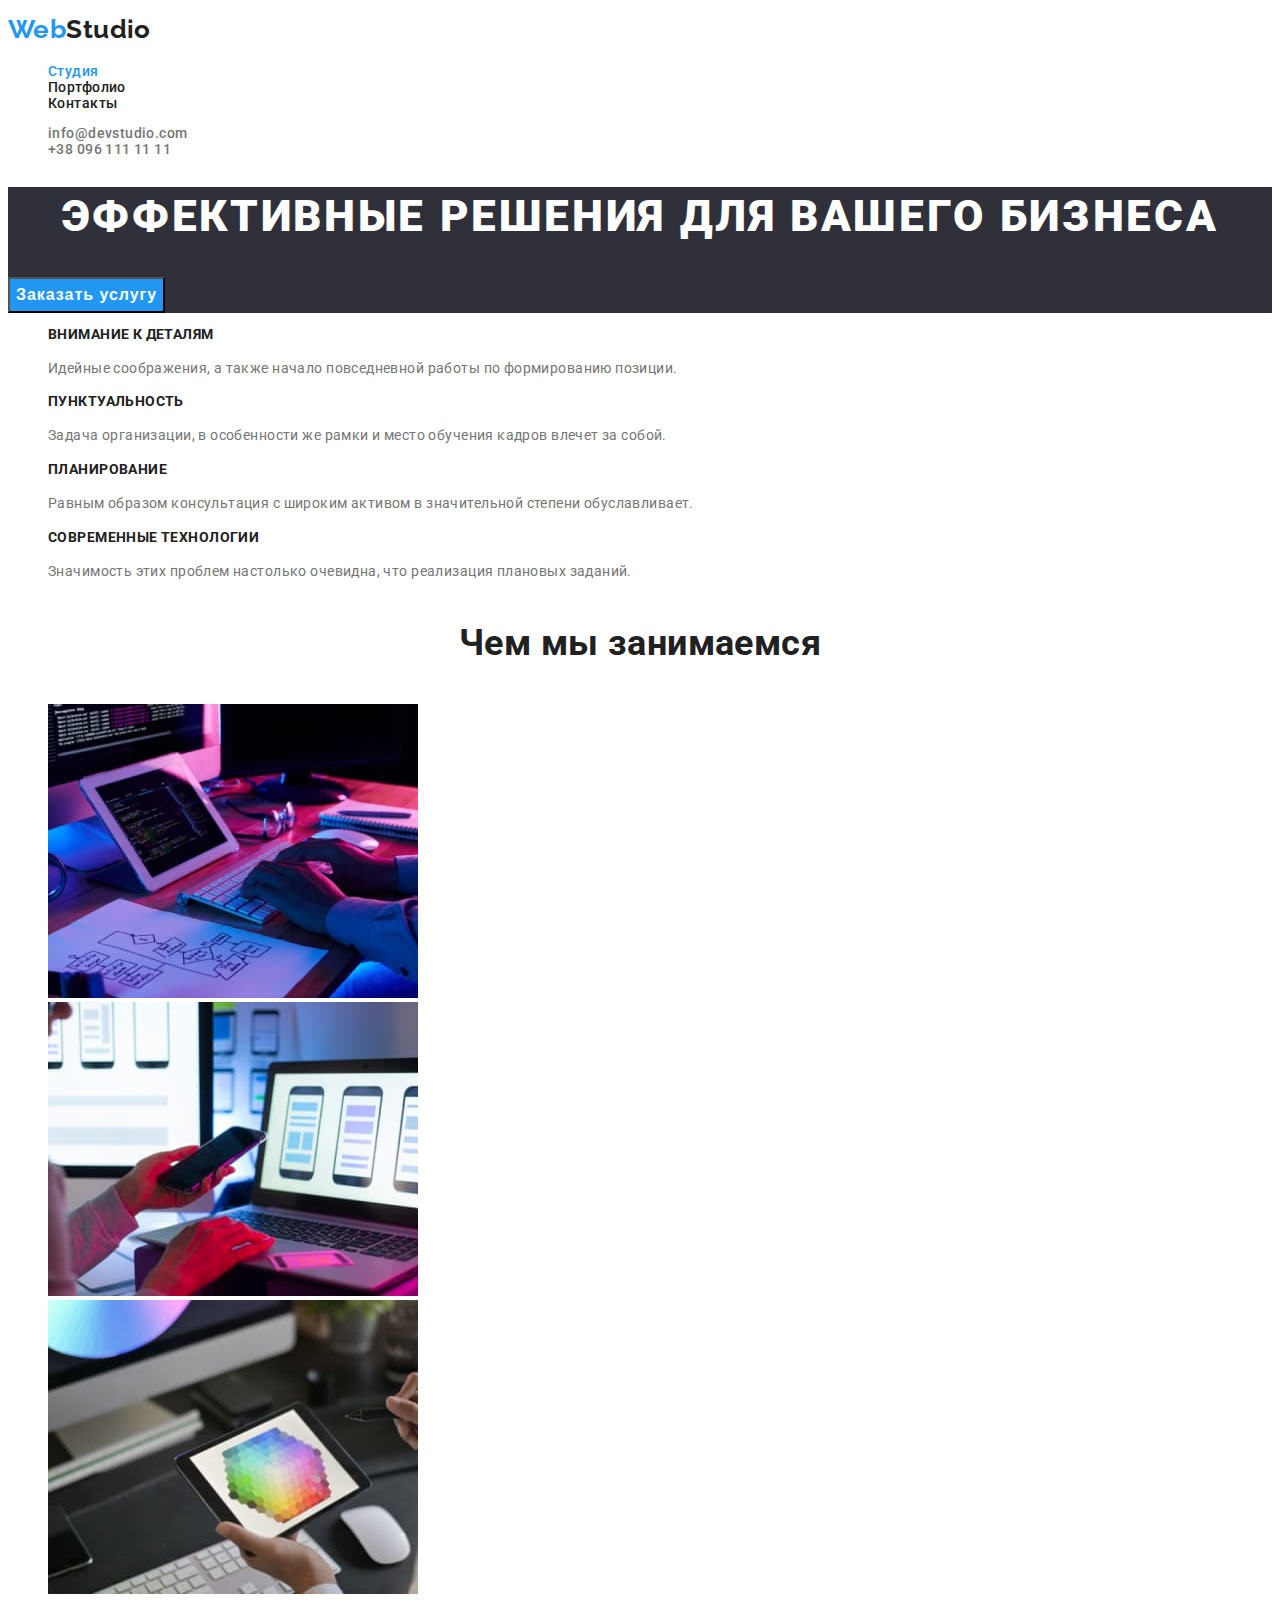
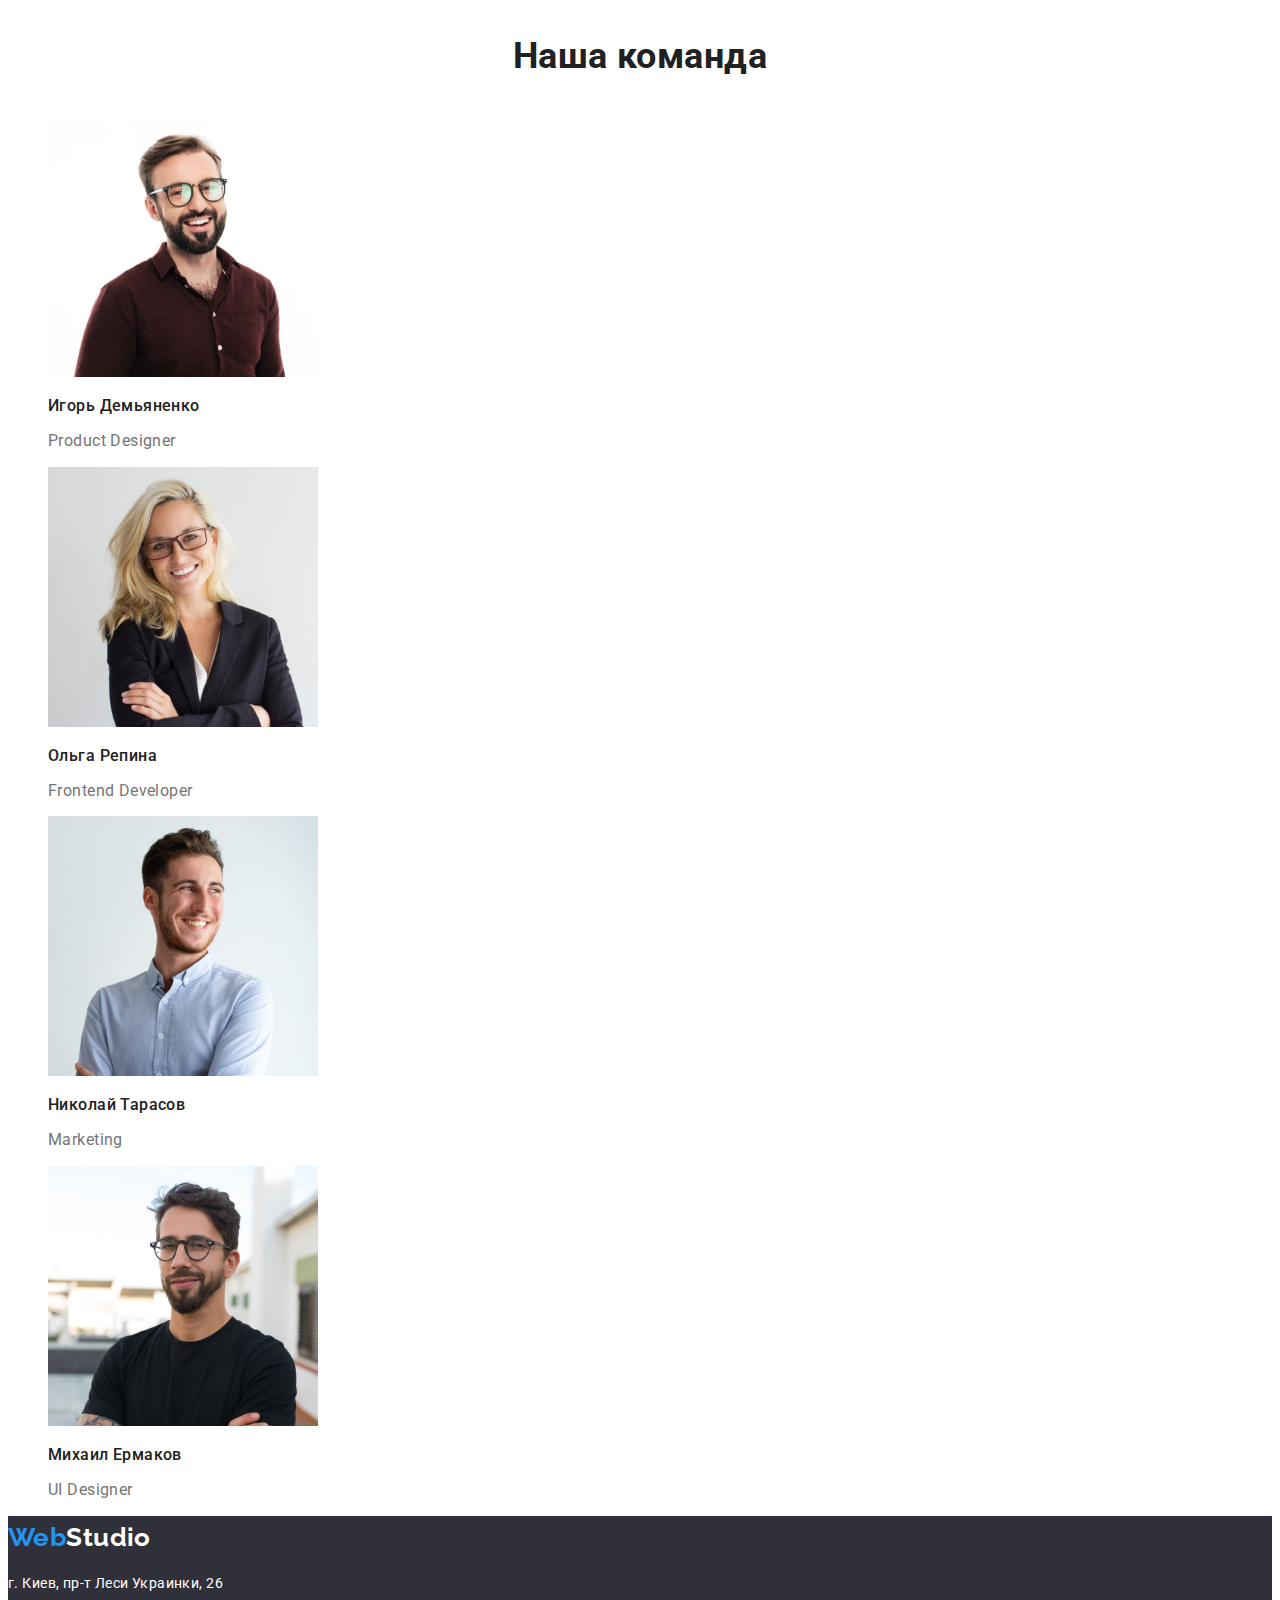
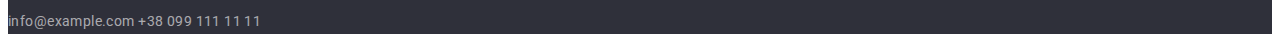
<file: index.html>
<!DOCTYPE html>
<html lang="ru">

<head>
    <meta charset="UTF-8">
    <meta http-equiv="X-UA-Compatible" content="IE=edge">
    <meta name="viewport" content="width=device-width, initial-scale=1.0">
    <title>HW1</title>
    <link
        href="https://fonts.googleapis.com/css2?family=Raleway:wght@700&family=Roboto:wght@400;500;700;900&display=swap"
        rel="stylesheet">
    <link rel="stylesheet" href="css/styles.css">
</head>

<body>
    <header class="header">
        <a href="" class="logo"><span>Web</span>Studio</a>
        <nav>
            <ul class="menu-list">
                <li><a href="./index.html" class="link active">Студия</a></li>
                <li><a href="./portfolio.html" class="link">Портфолио</a></li>
                <li><a href="" class="link">Контакты</a></li>
            </ul>
        </nav>
        <ul class="list">
            <li><a href="mailto:info@devstudio.com" class="link">info@devstudio.com</a></li>
            <li><a href="tel:+380961111111" class="link">+38 096 111 11 11</a></li>
        </ul>
    </header>

    <main>
        <section class="hero">
            <h1 class="title">Эффективные решения для вашего бизнеса</h1>
            <button type="button" class="btn">Заказать услугу</button>
        </section>

        <section class="features">
            <ul class="features-list">
                <li>
                    <h3 class="features-title">Внимание к деталям</h3>
                    <p class="features-text">Идейные соображения, а также начало повседневной работы по формированию позиции.</p>
                </li>
                <li>
                    <h3 class="features-title">Пунктуальность</h3>
                    <p class="features-text">Задача организации, в особенности же рамки и место обучения кадров влечет за собой.</p>
                </li>
                <li>
                    <h3 class="features-title">Планирование</h3>
                    <p class="features-text">Равным образом консультация с широким активом в значительной степени обуславливает.</p>
                </li>
                <li>
                    <h3 class="features-title">Современные технологии</h3>
                    <p class="features-text">Значимость этих проблем настолько очевидна, что реализация плановых заданий.</p>
                </li>
            </ul>
        </section>

        <section class="section">
            <h2 class="section-title">Чем мы занимаемся</h2>
            <ul class="work">
                <li>
                    <a href=""><img src="images/img1.jpg" alt="work at the computer" width="370"></a>
                </li>
                <li>
                    <a href=""><img src="images/img2.jpg" alt="work at the phone" width="370"></a>
                </li>
                <li>
                    <a href=""><img src="images/img3.jpg" alt="work at the tablet" width="370"></a>
                </li>
            </ul>
        </section>

        <section class="section">
            <h2 class="section-title">Наша команда</h2>
            <ul class="team">
                <li>
                    <img src="images/photo1.jpg" alt="the guy in the picture" width="270">
                    <h3 class="team-title">Игорь Демьяненко</h3>
                    <p lang="en" class="team-text">Product Designer</p>
                </li>
                <li>
                    <img src="images/photo2.jpg" alt="the girl in the picture" width="270">
                    <h3 class="team-title">Ольга Репина</h3>
                    <p lang="en" class="team-text">Frontend Developer</p>
                </li>
                <li>
                    <img src="images/photo3.jpg" alt="the guy in the picture" width="270">
                    <h3 class="team-title">Николай Тарасов</h3>
                    <p lang="en" class="team-text">Marketing</p>
                </li>
                <li>
                    <img src="images/photo4.jpg" alt="the guy in the picture" width="270">
                    <h3 class="team-title">Михаил Ермаков</h3>
                    <p lang="en" class="team-text">UI Designer</p>
                </li>
            </ul>
        </section>
    </main>

    <footer class="footer">
        <a href="" class="logo"><span>Web</span>Studio</a>
        <address class="footer-address">
            <p class="footer-text">г. Киев, пр-т Леси Украинки, 26</p>
            <a href="mailto:info@example.com" class="footer-link">info@example.com</a>
            <a href="tel:+380991111111" class="footer-link">+38 099 111 11 11</a>
        </address>
    </footer>
</body>

</html>
</file>
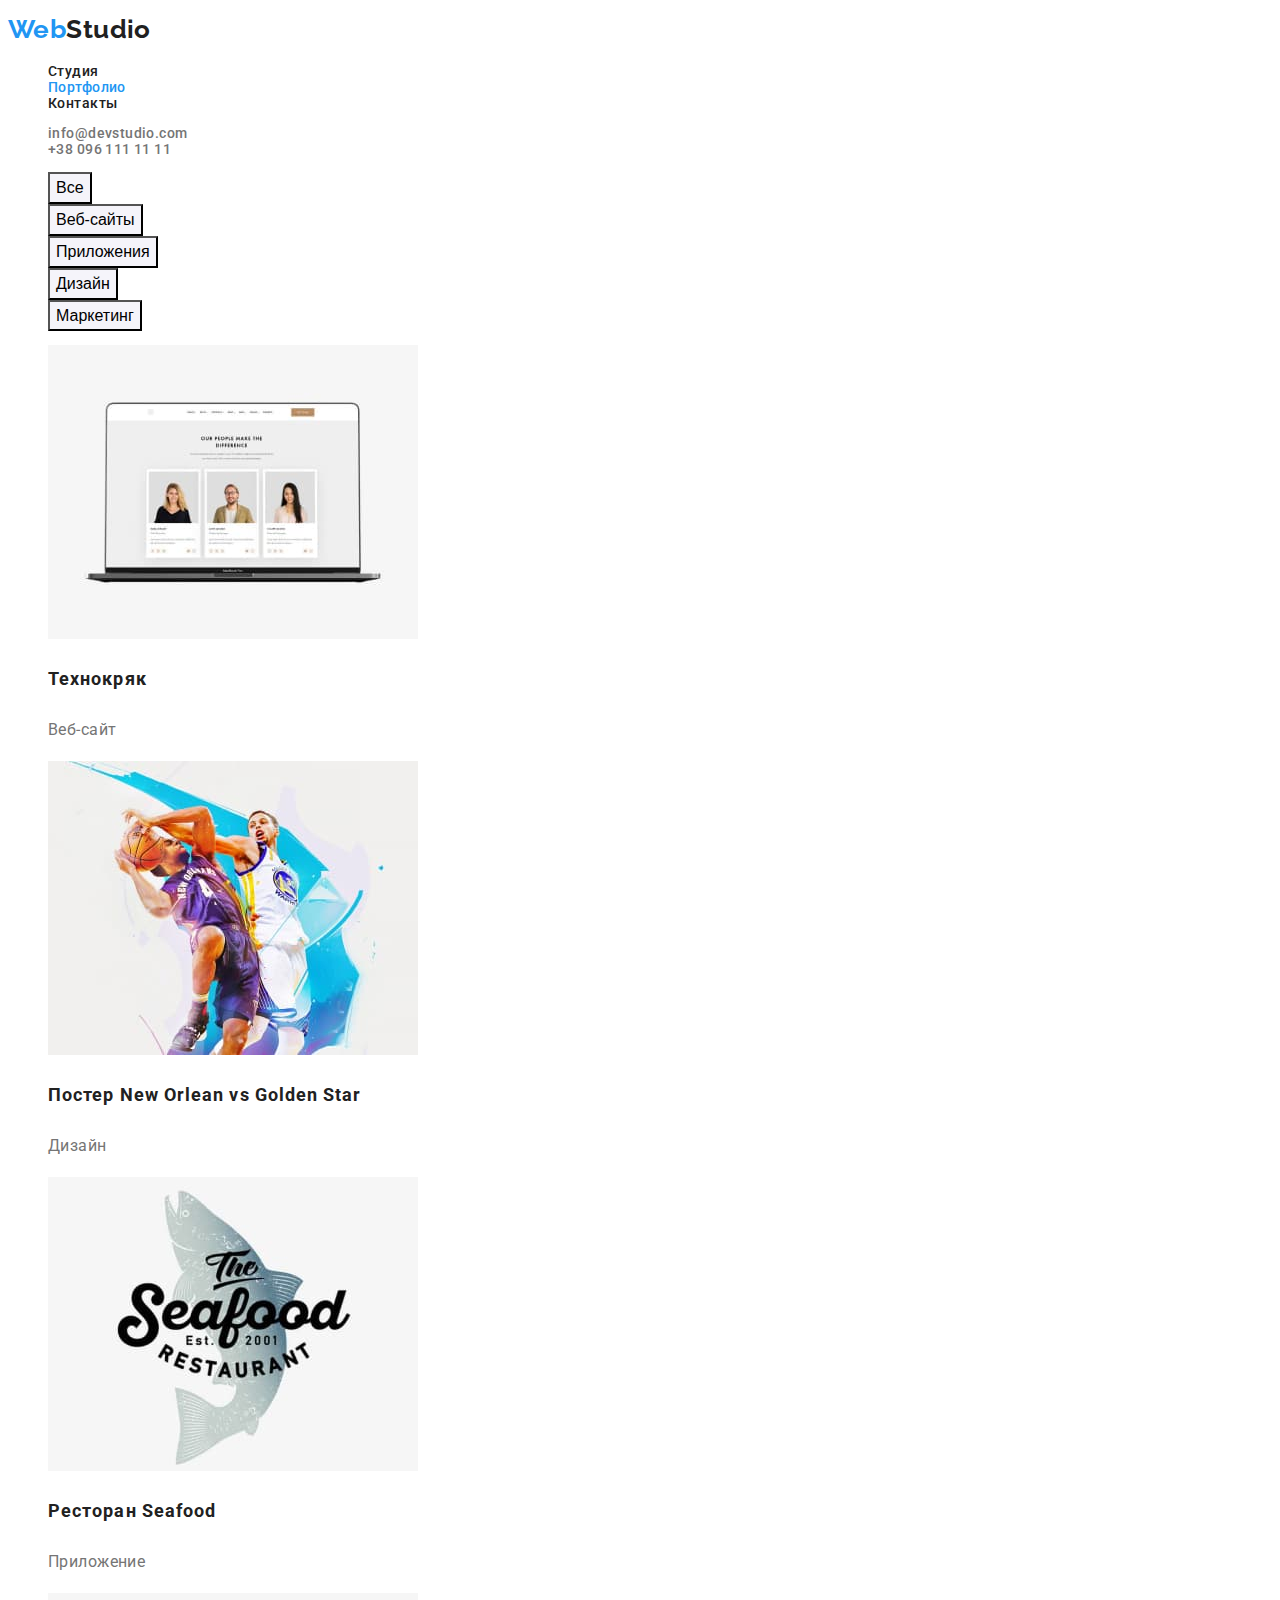
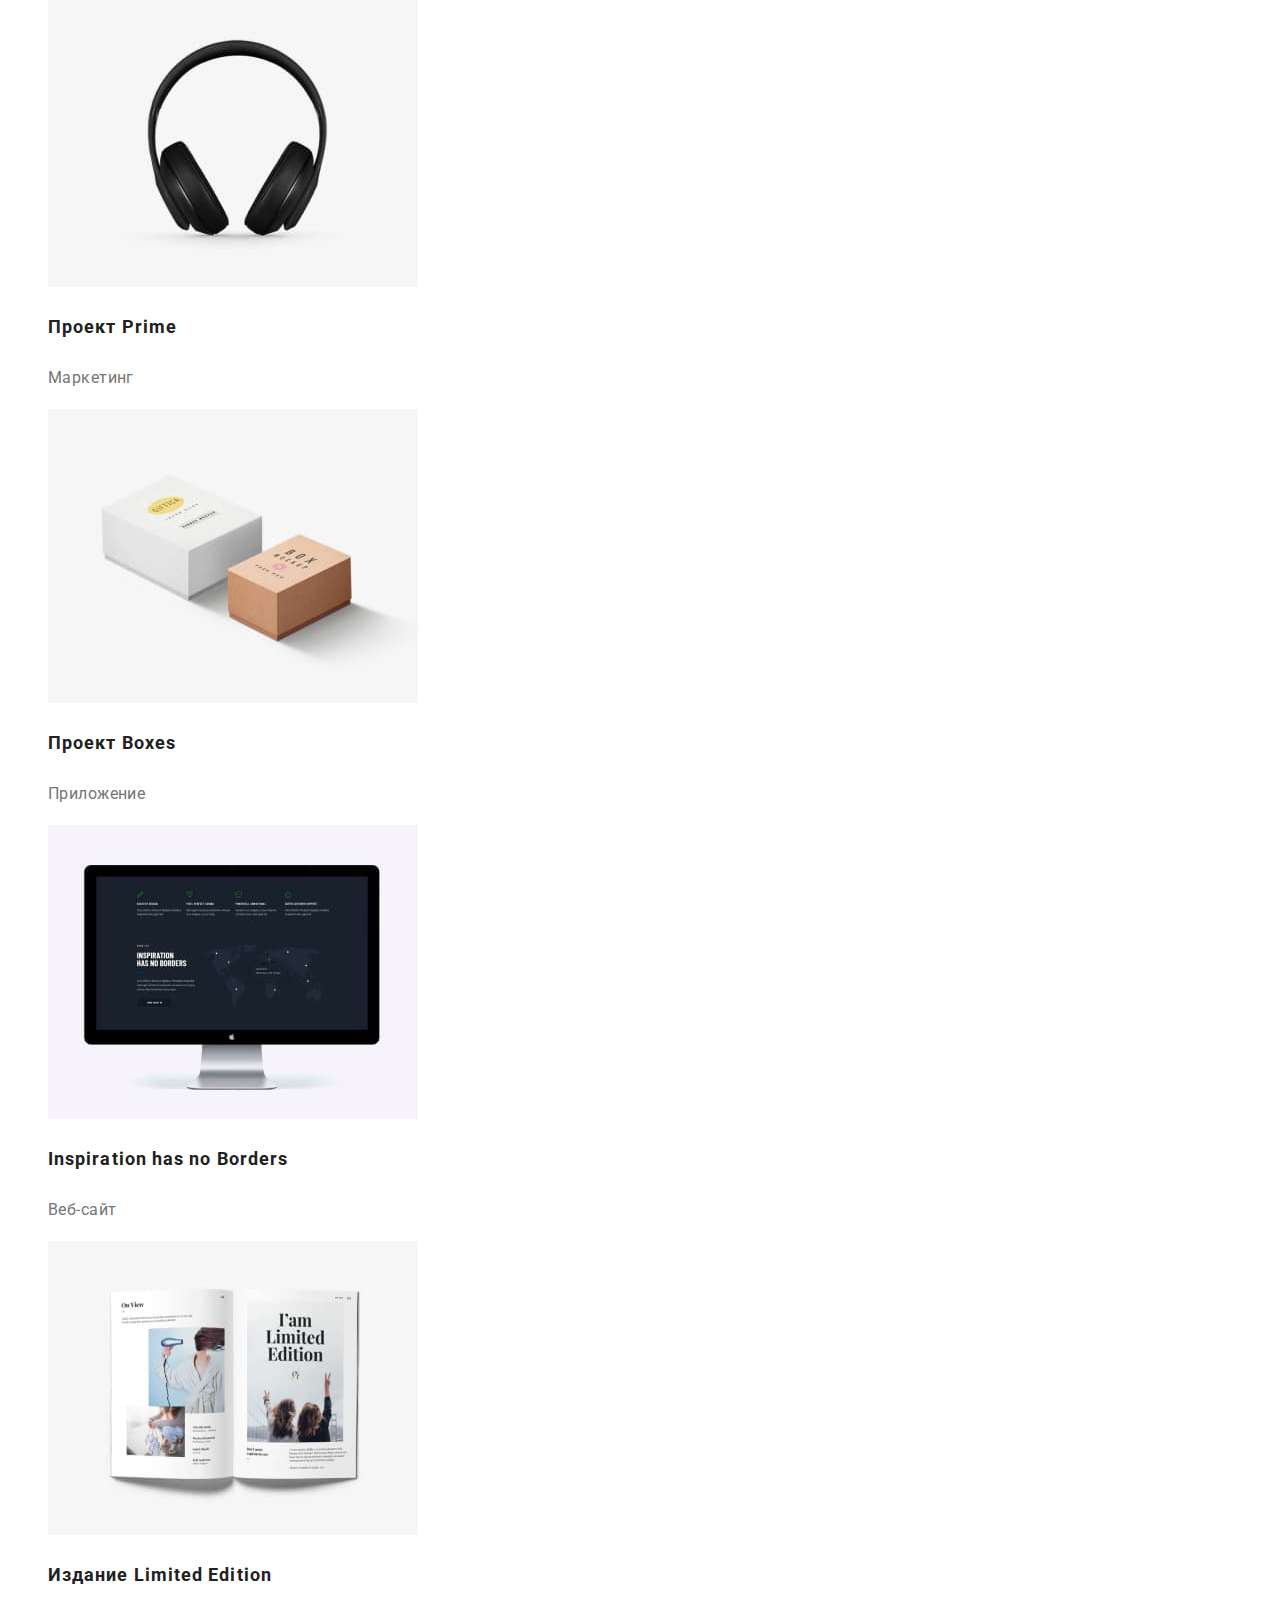
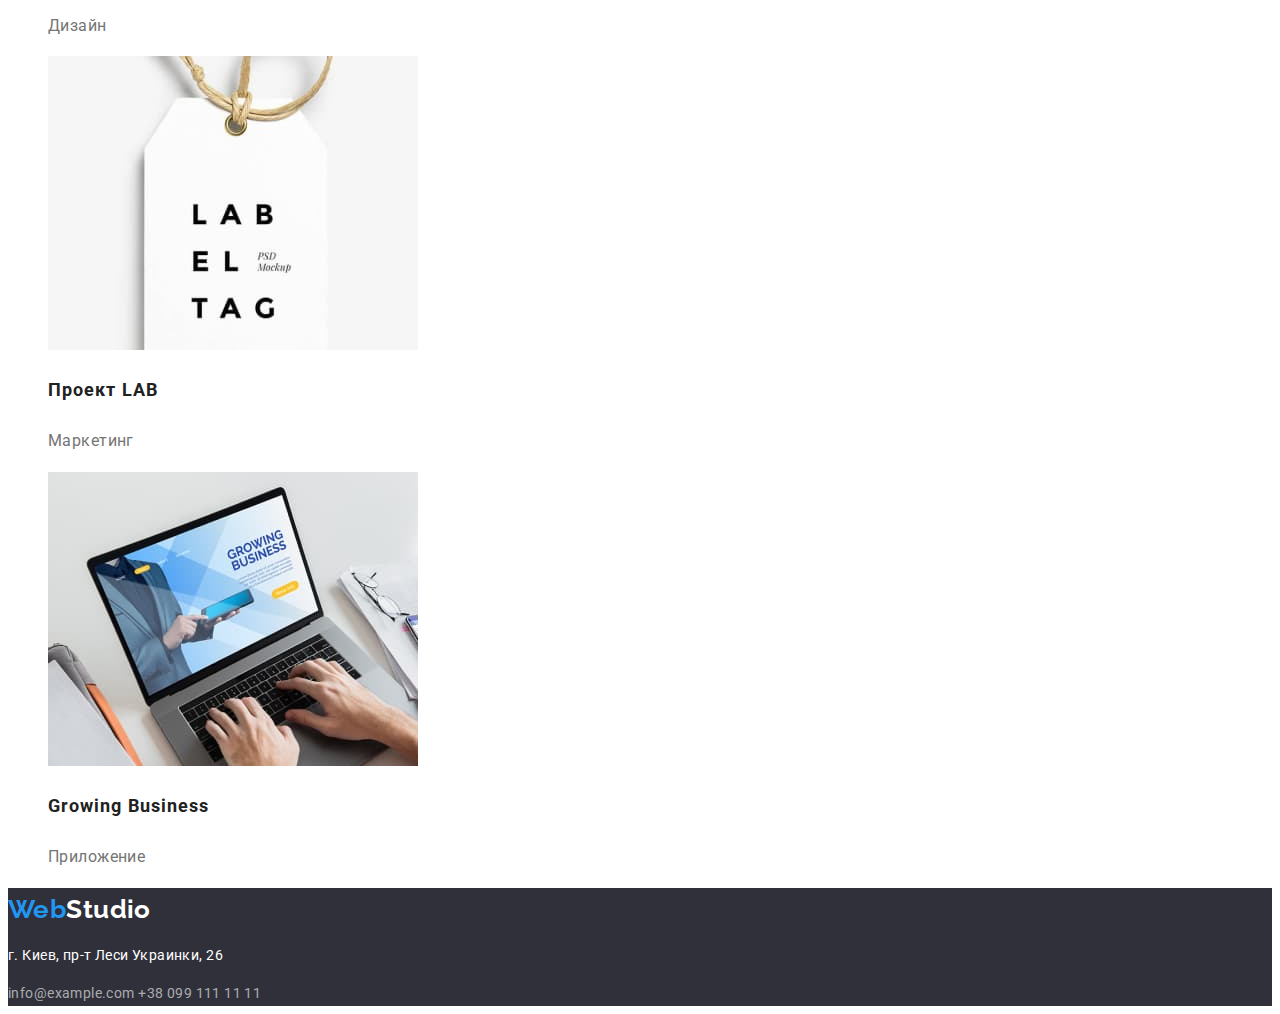
<file: portfolio.html>
<!DOCTYPE html>
<html lang="ru">

<head>
    <meta charset="UTF-8">
    <meta http-equiv="X-UA-Compatible" content="IE=edge">
    <meta name="viewport" content="width=device-width, initial-scale=1.0">
    <title>HW1</title>
    <link
        href="https://fonts.googleapis.com/css2?family=Raleway:wght@700&family=Roboto:wght@400;500;700;900&display=swap"
        rel="stylesheet">
    <link rel="stylesheet" href="css/styles.css">
</head>

<body>
    <header class="header">
        <a href="" class="logo"><span>Web</span>Studio</a>
        <nav>
            <ul class="menu-list">
                <li><a href="./index.html" class="link">Студия</a></li>
                <li><a href="./portfolio.html" class="link active">Портфолио</a></li>
                <li><a href="" class="link">Контакты</a></li>
            </ul>
        </nav>
        <ul class="list">
            <li><a href="mailto:info@devstudio.com" class="link">info@devstudio.com</a></li>
            <li><a href="tel:+380961111111" class="link">+38 096 111 11 11</a></li>
        </ul>
    </header>

    <main>
        <section>
            <ul class="filter">
                <li><button type="button" class="filter-btn">Все</button></li>
                <li><button type="button" class="filter-btn">Веб-сайты</button></li>
                <li><button type="button" class="filter-btn">Приложения</button></li>
                <li><button type="button" class="filter-btn">Дизайн</button></li>
                <li><button type="button" class="filter-btn">Маркетинг</button></li>
            </ul>

            <ul class="projects">
                <li>
                    <a href="" class="project-link">
                        <img src="images/project1.jpg" alt="Project image" width="370">
                        <h3 class="project-title">Технокряк</h3>
                        <p class="project-text">Веб-сайт</p>
                    </a>
                </li>
                <li>
                    <a href="" class="project-link">
                        <img src="images/project2.jpg" alt="Project image" width="370">
                        <h3 class="project-title">Постер New Orlean vs Golden Star</h3>
                        <p class="project-text">Дизайн</p>
                    </a>
                </li>
                <li>
                    <a href="" class="project-link">
                        <img src="images/project3.jpg" alt="Project image" width="370">
                        <h3 class="project-title">Ресторан Seafood</h3>
                        <p class="project-text">Приложение</p>
                    </a>
                </li>
                <li>
                    <a href="" class="project-link">
                        <img src="images/project4.jpg" alt="Project image" width="370">
                        <h3 class="project-title">Проект Prime</h3>
                        <p class="project-text">Маркетинг</p>
                    </a>
                </li>
                <li>
                    <a href="" class="project-link">
                        <img src="images/project5.jpg" alt="Project image" width="370">
                        <h3 class="project-title">Проект Boxes</h3>
                        <p class="project-text">Приложение</p>
                    </a>
                </li>
                <li>
                    <a href="" class="project-link">
                        <img src="images/project6.jpg" alt="Project image" width="370">
                        <h3 class="project-title">Inspiration has no Borders</h3>
                        <p class="project-text">Веб-сайт</p>
                    </a>
                </li>
                <li>
                    <a href="" class="project-link">
                        <img src="images/project7.jpg" alt="Project image" width="370">
                        <h3 class="project-title">Издание Limited Edition</h3>
                        <p class="project-text">Дизайн</p>
                    </a>
                </li>
                <li>
                    <a href="" class="project-link">
                        <img src="images/project8.jpg" alt="Project image" width="370">
                        <h3 class="project-title">Проект LAB</h3>
                        <p class="project-text">Маркетинг</p>
                    </a>
                </li>
                <li>
                    <a href="" class="project-link">
                        <img src="images/project9.jpg" alt="Project image" width="370">
                        <h3 class="project-title">Growing Business</h3>
                        <p class="project-text">Приложение</p>
                    </a>
                </li>
            </ul>
        </section>
    </main>

    <footer class="footer">
        <a href="" class="logo"><span>Web</span>Studio</a>
        <address class="footer-address">
            <p class="footer-text">г. Киев, пр-т Леси Украинки, 26</p>
            <a href="mailto:info@example.com" class="footer-link">info@example.com</a>
            <a href="tel:+380991111111" class="footer-link">+38 099 111 11 11</a>
        </address>
    </footer>
</body>

</html>
</file>
<file: css/styles.css>
:root {
    --primary-title-color: #212121;
    --primary-text-color: #757575;
    --blue-color: #2196f3;
    --primary-white-color: #ffffff;
    --bg-color: #2f303a;
}

body {
    font-size: 14px;
    line-height: 1.14;
    background-color: var(--primary-white-color);
    color: var(--primary-title-color);
    font-family: "Roboto", sans-serif;
    letter-spacing: 0.03em;
}

.active {
    color: var(--blue-color);
}

button {
    cursor: pointer;
}

a {
    color: inherit;
    text-decoration: none;
}

ul,li {
    list-style: none;
}


/* Header */
.logo {
    font-family: "Raleway", sans-serif;
    font-weight: 700;
    font-size: 26px;
    line-height: 1.62;
}

.logo span {
    color: var(--blue-color);
}

.menu-list .link {
    font-weight: 500;
}
.header .link:hover,
.header .link:focus {
    color: var(--blue-color);
}
.list .link {
    color: var(--primary-text-color);
    font-weight: 500;
}


/* Hero */
.hero {
    background-color: var(--bg-color);
}
.hero .title {
    color: var(--primary-white-color);
    font-weight: 900;
    font-size: 44px;
    line-height: 1.36;
    text-align: center;
    letter-spacing: 0.06em;
    text-transform: uppercase;
}
.hero .btn {
    font-size: 16px;
    font-weight: 700;
    line-height: 1.87;
    letter-spacing: 0.06em;
    color: var(--primary-white-color);
    background-color: var(--blue-color);
}


/* Features */
.features-title {
    font-size: 14px;
    line-height: 1.14;
    font-weight: 700;
    text-transform: uppercase;
}
.features-text {
    line-height: 1.71;
    color: var(--primary-text-color);
}

.section-title {
    font-size: 36px;
    font-weight: 700;
    line-height: 1.66;
    text-align: center;
}


/* Team */
.team-title {
    font-weight: 500;
    font-size: 16px;
    line-height: 1.18;
}
.team-text {
    color: var(--primary-text-color);
    font-size: 16px;
    line-height: 1.18;
}


/* Portfolio */
.filter-btn {
    font-weight: 500;
    font-size: 16px;
    line-height: 1.62;
    background-color: #f5f4fa;
}
.filter-btn:hover,
.filter-btn:focus {
    color: var(--primary-white-color);
    background-color: var(--blue-color);
}


/* Projects */
.project-title {
    font-size: 18px;
    font-weight: 700;
    line-height: 2;
    letter-spacing: 0.06em;
}
.project-text {
    font-size: 16px;
    line-height: 1.87;
    color: var(--primary-text-color);
}


/* Footer */
.footer {
    background-color: var(--bg-color);
}
.footer .logo {
    color: var(--primary-white-color);
}
.footer-address {
    font-style: normal;
}
.footer-text {
    color: var(--primary-white-color);
    line-height: 1.71;
}
.footer-link {
    line-height: 1.71;
    color: rgba(255, 255, 255, 0.6);
}
.footer-link:hover,
.footer-link:focus {
    color: var(--blue-color);
}
</file>
